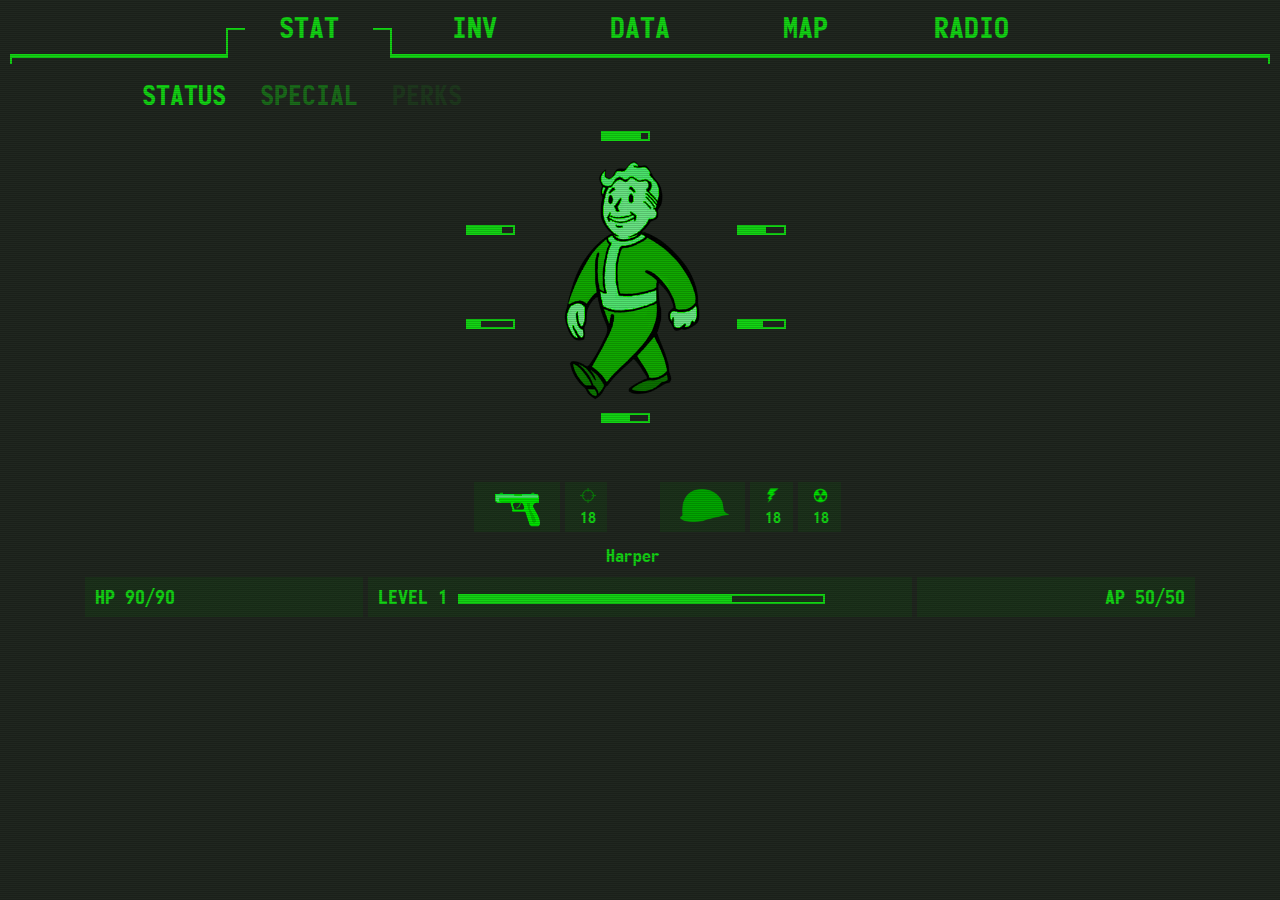
<file: index.html>
<!DOCTYPE html>
<html lang="en">
<head>
    <meta charset="UTF-8">
    <title>Pipboy application</title>
    <meta name="viewport" content="width=device-width, initial-scale=1"/>
    <link rel="stylesheet" href="css/bootstrap.min.css"/>
    <link rel="stylesheet" href="css/pipboy.app.css"/>

</head>
<body>

        <nav class="navbar navbar-expand-lg navbar-light header">
            <div class="collapse navbar-collapse" id="MyNav">
                <ul class="navbar-nav">
                    <li class="nav-item active"><a class="nav-link"href="index.html">STAT</a></li>
                    <li class="nav-item "><a class="nav-link" href="inv.html">INV</a></li>
                    <li class="nav-item "><a class="nav-link" href="#">DATA</a></li>
                    <li class="nav-item "><a class="nav-link" href="#">MAP</a></li>
                    <li class="nav-item "><a class="nav-link" href="#">RADIO</a>
                    </li>
                </ul>
            </div>
         </nav>
            <div class="container">
                <div class="row">
                    <div class="col-12">
                        <ul class="nav nav-tabs" id="nav-tab" role="tablist">

                            <li class="nav-item  "> <a href="#nav-status" class="nav-link" data-toggle="tab" role="tab">
                                STATUS </a>
                            </li>
                            <li class="nav-item"><a href="#nav-special" class="nav-link" data-toggle="tab" role="tab">
                                SPECIAL </a>
                            </li>
                            <li class="nav-item"><a href="#nav-perks" class="nav-link" data-toggle="tab" role="tab">
                                PERKS </a>
                            </li>
                        </ul>
                    </div>
                </div>
            </div>



                <div class="tab-content" id="nav-tabContent">
                    <div class="tab-pane fade show active" id="nav-status" role="tabpanel">
                        <div class="center-image">
                            <img src="vb1.png">
                        </div>
                        <div class="stat-bars">
                            <div class="row">
                                <div class="col-3"> </div>
                                     <div class="col-3">
                                        <div class="stat-bar">
                                            <div class="level-progress">
                                                <div class="level-progress-indicator w28"></div>
                                            </div>
                                        </div>
                                     </div>
                                    <div class="col-3"> </div>
                            </div>

                            <div class="row">
                            <div class="col-3">
                                <div class="stat-bar">
                                    <div class="level-progress">
                                        <div class="level-progress-indicator w25"></div>
                                    </div>
                                </div>
                            </div>
                            <div class="col-3"> </div>
                            <div class="col-3">
                                <div class="stat-bar">
                                    <div class="level-progress">
                                        <div class="level-progress-indicator w20"></div>
                                    </div>
                                </div>
                            </div>
                        </div>
                            <div class="row">
                                <div class="col-3">
                                    <div class="stat-bar">
                                        <div class="level-progress">
                                            <div class="level-progress-indicator w10"></div>
                                        </div>
                                    </div>
                                </div>
                                <div class="col-3"> </div>
                                <div class="col-3">
                                    <div class="stat-bar">
                                        <div class="level-progress">
                                            <div class="level-progress-indicator w18"></div>
                                        </div>
                                    </div>
                                </div>
                            </div>

                            <div class="row">
                                <div class="col-3"> </div>
                                <div class="col-3">
                                    <div class="stat-bar">
                                        <div class="level-progress">
                                            <div class="level-progress-indicator w20" ></div>
                                        </div>
                                    </div>
                                </div>
                                <div class="col-3"> </div>
                            </div>
                        </div>
                </div>

                        <div class="row bot-pics">
                                <div class="col-2 transparent"></div>
                                <div class="col-2"> <div class="image-gun">
                                    <img src="gunn.png"> </div>
                                </div>
                                <div class="col-1 ">
                                    <div class="icon"> <div class="image-energy">
                                        <img src="aim2.png"> </div></div>
                                    <div class="points">18</div>
                                </div>
                                <div class="col-1 transparent"> </div>
                                <div class="col-2"><div class="image-cap">
                                    <img src="cap3.png"> </div>
                                </div>
                                <div class="col-1">
                                    <div class="icon"> <div class="image-energy">
                                        <img src="energy.png"> </div></div>
                                    <div class="points">18</div>
                                </div>
                                <div class="col-1">
                                    <div class="icon"> <div class="image-energy">
                                        <img src="radio.png"> </div></div>
                                    <div class="points">18</div>
                                </div>
                                <div class="col-2 transparent"></div>
                        </div>

                    <div class="container name">
                        <div class="col-12">
                    <span class="name">Harper</span>
                        </div>
                    </div>



        <navbar class="navbar navbar-light pip-footer ">
            <div class="container">

                 <div class="col-3">
                        HP 90/90
                 </div>
                    <div class="col-6">
                        <span>LEVEL 1</span>
                        <div class="level-progress">
                            <div class="level-progress-indicator"></div>
                        </div>
                    </div>
                    <div class="col-3 text-right">
                        AP 50/50
                    </div>
            </div>

        </navbar>



<script src="jquery-3.4.1.min.js"></script>
<script src="js/bootstrap.min.js"></script>
<script src="js/pipboy.app.js"></script>
</body>

</html>
</file>
<file: css/pipboy.app.css>
@font-face {
    font-family: Pipboy;
    src: url('../monofonto.ttf');
}


body{
    font-family: Pipboy, sans-serif;
    color:#15ef16;
    background: #242b23;
    }
body::before, body::after{
    height: 100%;
    width: 100%;
    content: "";
    position: absolute;
    top: 0;
    left: 0;
    background: repeating-linear-gradient(0deg, rgba(0,0,0,.5), rgba(0,0,0,.4) 1px, transparent 2px, transparent 1px);
    opacity: .3;
    z-index: 1000000;
    pointer-events: none;
}
.navbar-light ul.navbar-nav > li.nav-item.active> .nav-link, .navbar-light ul.navbar-nav > li.nav-item {
    text-align: center;
    width: 77%;
    margin: auto;
    font-size: 30px;
    line-height: 22px;
    z-index:50;
    position: relative;
    background: #242b23;
}

.nav.nav-tabs > li> a {
    font-size: 28px;
    line-height: 22px;
    background: transparent !important;
    border:1px solid transparent !important;
    position: sticky;
}

.nav-item.active::before {
    content: "";
    position: absolute;
    background: #242b23;
    width: 100%;
    height: 30px;
    top: 20px;
    right: 0px;
    border-left: 2px solid;
    border-right: 2px solid;
    border-top: 2px solid;
    z-index: 50;


}

 ul > li.nav-item > a.nav-link {
    color: #15ef16 !important;

}
.navbar-nav {
    width: 100%;
}

.navbar.header{
    border-bottom: 4px solid;
    margin: 0px 10px;
    }
.navbar.header::before, .navbar.header::after {
    bottom: -10px;
    background: #15ef16;
    z-index: 5000;
    height: 10px;
    width: 2px;
    content: "";
    position: absolute;
    display: block;
}
.navbar.header::before{
     left: 0px;
 }

.navbar::after {
    right: 0px;
}

.center-image{
    position: absolute;
    margin: auto;
    width: 85%;
}
.center-image img{
     max-height: 250px;
     display: block;
     margin: auto;
     position: relative;
     margin-top: 50px;
     left: 8%;
     filter: grayscale(1) sepia(100%) hue-rotate(55deg) saturate(7);
 }

.pip-footer {

    width: 100%;
    font-size: 20px;


}

.navbar.navbar-light.header .navbar-nav {
    margin: 0px 200px;
}



.nav.nav-tabs{
    margin: 17px;
    margin-left: 40px;
    border-bottom: none;
}

.nav.nav-tabs>.nav-item > .nav-link:hover{
    border:1px solid transparent;
}
.nav.nav-tabs >li:nth-child(2) >a{
    opacity: .4;
}

.nav.nav-tabs >li:nth-child(3) >a{
    opacity: .1;
}
.level-progress{
    width: 70%;
    height: 10px;
    border: 2px solid;
    display: inline-block;

}
.level-progress-indicator{
    height: 6px;
    width: 50%;
    background:#15ef16;
    position: absolute;
    display: inline-block;
}

.w10{
    width: 10%;
}

.w18{
    width: 18%;
}

.w28{
    width: 28%;
}

.w25{
      width: 25%;
  }
.w20{
    width: 20%;
}


.navbar.pip-footer .col-6, .navbar.pip-footer .col-3{
    background: rgba(0, 150, 0, .12);
    padding: 5px 10px ;
}
.navbar.navbar-light.pip-footer .col-6{
    flex: 0.5 0 48%;

}

.stat-bars {
    max-width: 40%;
    margin-left: 35%;
    margin-top: -25px;
}

.stat-bar {
    width: 70px;
    margin: auto;
    margin-top: 18px;
    margin-bottom: 12px;

}


.stat-bars> .row {
    margin-bottom: 40px;
}

.bot-pics{
    margin: auto;
    max-width: 40%;
    height: 40px;
    margin-bottom: 20px;

}

.bot-pics .col-1, .bot-pics .col-2{
    background: rgba(0, 150, 0, .12);
    margin-right: 5px;



}
.bot-pics .col-1.transparent ,.bot-pics .col-2.transparent   {
    background: #242b23;
}
.image-gun{
    max-height: 50px;
    filter: grayscale(1) sepia(100%) hue-rotate(55deg) saturate(8);
}


.image-gun img{
    height: 45px;
    margin-top: 5px;
    margin-left: 6px;
}

.image-gun.inv img{
    height: 30px;
    margin-top:-6px;

}
.image-cap img{
    max-height: 33px;
    margin-top: 7px;
    margin-left: 5px;
}
.image-cap{
    height: 45px;
    filter: grayscale(1) sepia(100%) hue-rotate(55deg) saturate(8);
   }
.image-energy img {
    height: 15px;
    filter: grayscale(1) sepia(100%) hue-rotate(55deg) saturate(40);
}

.name {

    margin: relative;
    width: 10%;
    font-size: 18px;

}

.item-list{
    list-style: none;
    padding: 0px 60px;
    margin: 0px ;
    float: left;
    width: 50%;
}

.item-list li a{
    display: block;
   padding: 5px 10px;
    width: 300px;
    color: #15ef16;
}
.item-list li a:hover{
    text-decoration: none;
    background: #1bd81c;
    color: #242b23;
}

#nav-tabContent{
    height: 435px;
}

.item-stats{
    display: none;
    position: absolute;
    right: 145px;
    bottom: 80px;
    width: 270px;
}


.pull-left{
    float: left !important;
}
.pull-right{
    float: right !important;
}
.item-stats .row .col-12{
    background: rgba(0, 150, 0, .12);
    margin-bottom: 2px;
}
.image_44pistol {

}

.image_44pistol img{
    max-width: 100%;
    position: relative;
    right: 30px;
    bottom: 20px;
    filter: grayscale(1) sepia(100%) hue-rotate(55deg) saturate(8);
}

.image_10pistol{

}

.image_10pistol img{
    max-width: 120%;
    position: relative;
    bottom: 30px;
    right:40px;
    filter: grayscale(1) sepia(100%) hue-rotate(55deg) saturate(8);
}

.image_rifle{

}
.image_rifle img {
    max-width: 120%;
    position: relative;
    bottom: 30px;
    right:40px;
    filter: grayscale(1) sepia(100%) hue-rotate(55deg) saturate(8);
}
</file>
